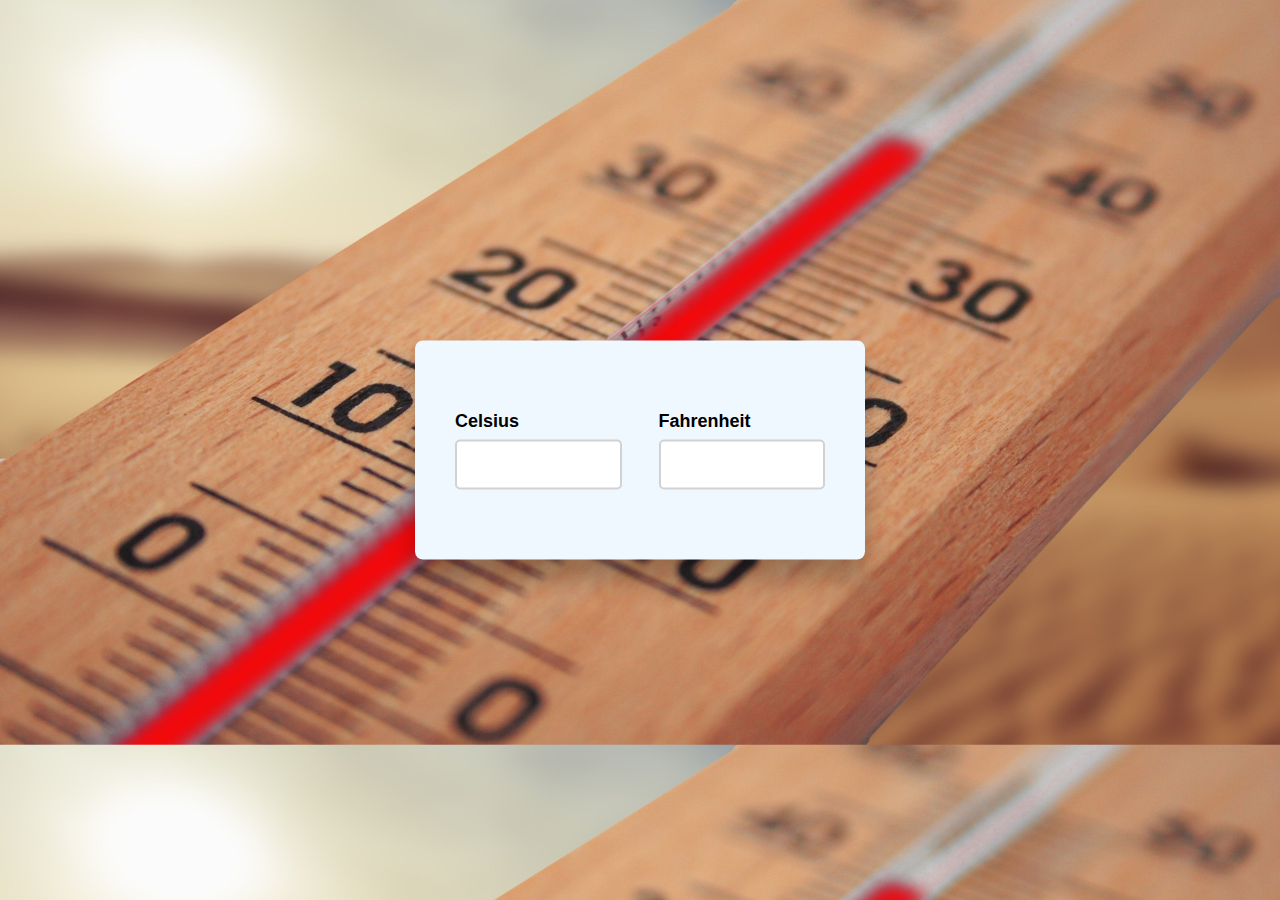
<file: task 3/index.html>
<!DOCTYPE html>
<html lang="en">
  <head>
    <title>Temperature Converter</title>
    <link rel="stylesheet" href="style.css" />
  </head>
  <body>
    <div class="wrapper">
      <div class="container">
        <label for="celsius">Celsius</label>
        <input type="number" id="celsius" oninput="celToFar()" />
      </div>
      <div class="container">
        <label for="fahrenheit">Fahrenheit</label>
        <input type="number" id="fahrenheit" oninput="farToCel()" />
      </div>
    </div>
    <script src="script.js"></script>
  </body>
</html>
</file>
<file: task 3/style.css>
*,
*:before,
*:after {
  padding: 0;
  margin: 0;
  box-sizing: border-box;
  font-family: sans-serif;
  font-size: 18px;
  font-weight: bold;
}
body {
  background-image:linear-gradient(rgba(0, 0, 0, 0.75),rgba(0, 0, 0, 0.75)), url(images/back-img.jpg);
  background-size: cover;
}
.wrapper {
  width: 450px;
  background-color: aliceblue;
  padding: 70px 40px;
  position: absolute;
  transform: translate(-50%, -50%);
  left: 50%;
  top: 50%;
  box-shadow: 0 20px 25px rgba(0, 0, 0, 0.25);
  border-radius: 8px;
  display: flex;
  justify-content: space-between;
}
.container {
  width: 45%;
}
input {
  width: 100%;
  height: 50px;
  border-radius: 5px;
  border: 2px solid #d2d2d2;
  outline: none;
  margin-top: 8px;
  padding: 0 10px;
}
input:focus {
  border-color: #757676;
}
</file>
